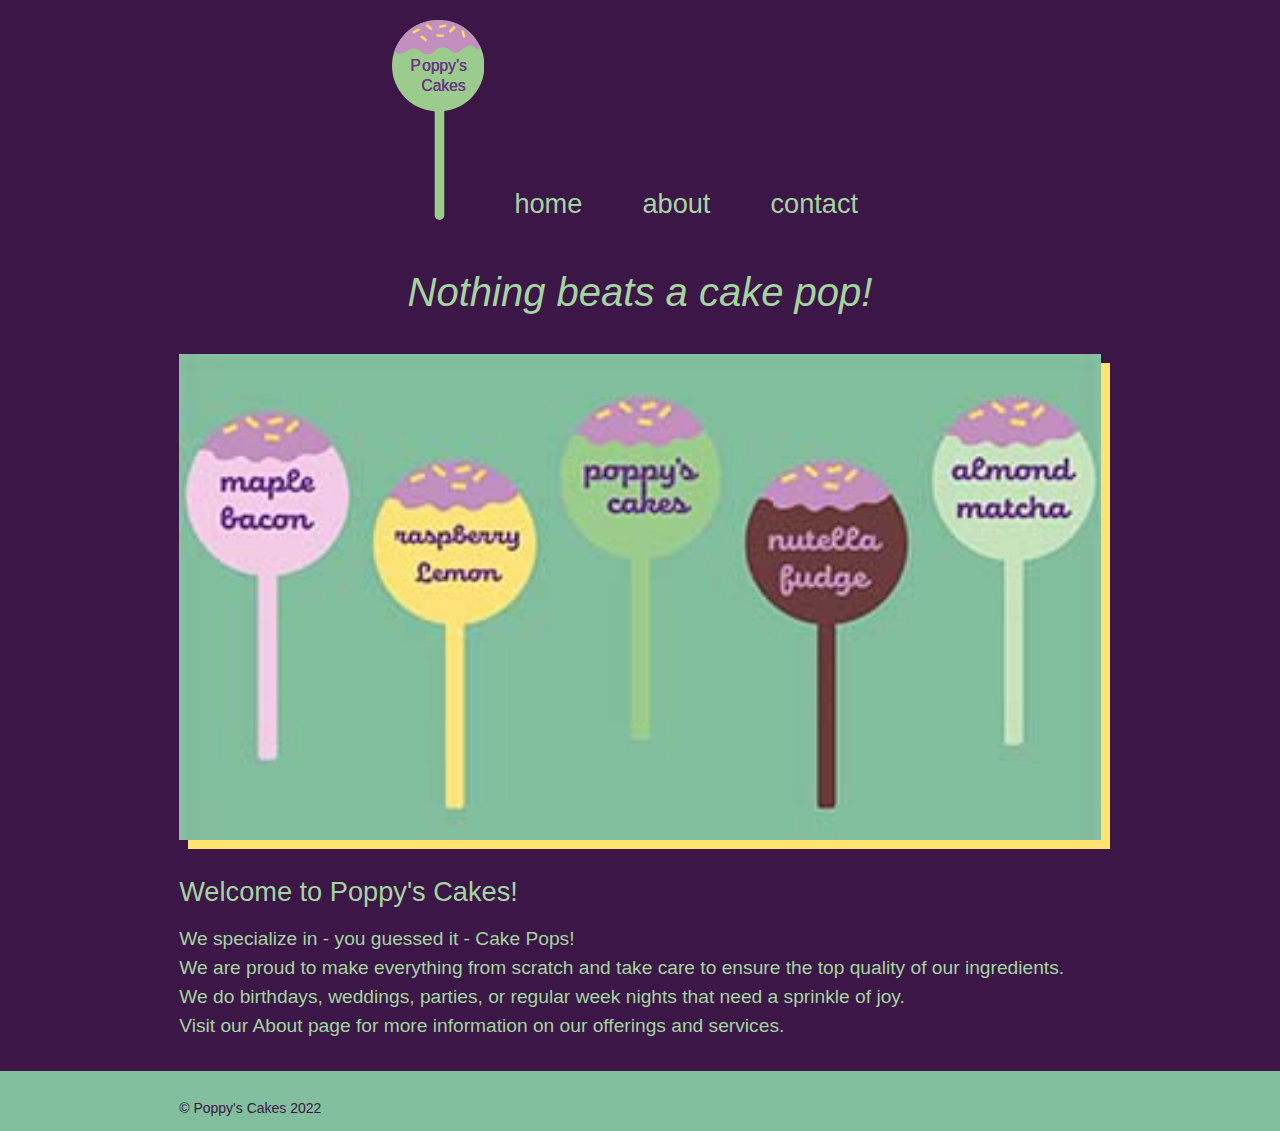
<file: index.html>
<!DOCTYPE html>
<html lang="en">
<head>
    <meta charset="UTF-8">
    <meta http-equiv="X-UA-Compatible" content="IE=edge">
    <meta name="viewport" content="width=device-width, initial-scale=1.0">
    <link rel="stylesheet" href="styles.css/styles.css">
    <title>Poppy's Cakes</title>
</head>
<body>
    <!-- NAVIGATION -->
    <div class="nav-container">
       <header>
           <nav>
               <svg height="200" id="logo" data-name="Layer 1" xmlns="http://www.w3.org/2000/svg" viewBox="0 0 88.82 192.05"><defs><style>.cls-1{fill:none;}.cls-2{fill:#9ccc8d;}.cls-3,.cls-6{font-size:15px;font-family:Pacifico-Regular, Pacifico, Arial, Helvetica, sans-serif;}.cls-3{fill:#56217c;}.cls-4{letter-spacing:-0.05em;}.cls-5{fill:#c28fbf;}.cls-6{fill:#6b368b;}.cls-7{fill:#ffdd60;}</style></defs><line class="cls-1" x1="7.38" y1="27.68" x2="7.38" y2="28.68"/><ellipse class="cls-2" cx="44.41" cy="43.98" rx="44.41" ry="43.98"/><rect class="cls-2" x="41.01" y="81.67" width="9.2" height="110.38" rx="4.6"/><text class="cls-3" transform="translate(17.71 49.03)"><tspan class="cls-4">P</tspan><tspan x="11.32" y="0">oppy’s</tspan></text><text class="cls-3" transform="translate(28.41 68.14)">Cakes</text><path class="cls-5" d="M1000.16,201.35c-1.42,3.73-4.61,2.12-7.46-.93-2.22-2.37-6.91.58-9.6,2.92-3.26,2.84-8.25,5.84-12.36.79-2.79-3.43-9.9-4.2-14.11.73a9.65,9.65,0,0,1-14.38.55c-3.78-3.9-9.43-3.24-13.55.21-5.16,4.32-11.67.79-10.93-.94,4.56-10.74,12.79-25.08,34.46-28.52S989.87,181.54,1000.16,201.35Z" transform="translate(-915.26 -175.32)"/><text class="cls-6" transform="translate(17.49 49.33)"><tspan class="cls-4">P</tspan><tspan x="11.32" y="0">oppy’s</tspan></text><text class="cls-6" transform="translate(28.19 68.44)">Cakes</text><rect class="cls-7" x="934.75" y="184.58" width="7.26" height="2.3" rx="1.15" transform="translate(-897.1 271.65) rotate(-27.04)"/><rect class="cls-7" x="960.21" y="180.1" width="7.26" height="2.3" rx="1.15" transform="translate(-932.06 -7.05) rotate(-9.89)"/><rect class="cls-7" x="947.38" y="180.93" width="7.26" height="2.3" rx="1.15" transform="translate(-606.68 -717.7) rotate(37.6)"/><rect class="cls-7" x="957.81" y="189.17" width="7.26" height="2.3" rx="1.15" transform="translate(-899.63 -241.94) rotate(4)"/><rect class="cls-7" x="969.32" y="182.91" width="7.56" height="2.68" rx="1.15" transform="translate(876.2 -548.87) rotate(135)"/><rect class="cls-7" x="980.18" y="187.55" width="7.26" height="2.3" rx="1.15" transform="translate(-20.36 -984.41) rotate(74.05)"/><rect class="cls-7" x="941.97" y="191.88" width="7.26" height="2.3" rx="1.15" transform="translate(643.92 762.66) rotate(-141.01)"/> </svg>
               <ul>
                   <li><a href="index.html">home</a></li>
                    <li><a href="about.html">about</a></li>
                    <li><a href="contact.html">contact</a></li>
               </ul>
            </nav>
        </header>  
    </div>
     <!-- MAIN CONTENT AREA -->
    <main class="container">
        <div id="tagline">
            <h1>Nothing beats a cake pop!</h1>
        </div>
        <div>
            <img id="illustration" srcset="
            images/illustration-360px.jpg,
            images/illustration-720px.jpg 2x,
            images/illustration-1080px.jpg 3x" src="images/illustration-2160px.jpg" alt="five illustrated cake pops from left to right: maple bacon, 
               raspeberry lemon, Poppy's Cakes, nutella fugde, almond matcha">
        </div>
        <div id="home-info">
            <h2>Welcome to Poppy's Cakes!</h2>
            <h4> We specialize in - you guessed it - Cake Pops! 
            <br>We are proud to make everything from scratch and take care to ensure the top quality of our ingredients. 
            <br> We do birthdays, weddings, parties, or regular week nights that need a sprinkle of joy.
            <br> Visit our About page for more information on our offerings and services.</h4>
        </div>
    </main>
     <!-- FOOTER -->
    <footer class="footer">
        &copy; Poppy's Cakes 2022 
    </footer>
</body>
</html>
</file>
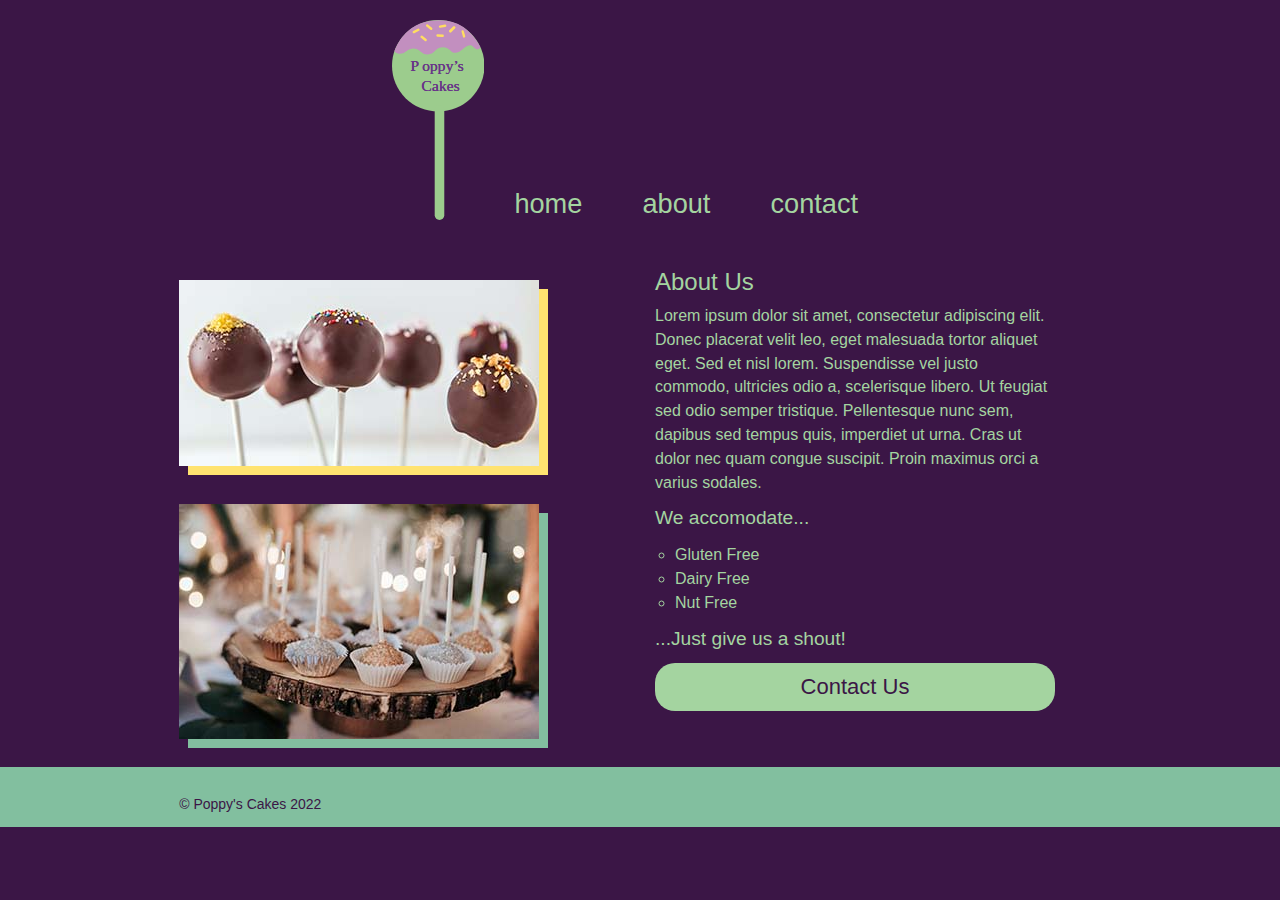
<file: about.html>
<!DOCTYPE html>
<html lang="en">
<head>
    <meta charset="UTF-8">
    <meta http-equiv="X-UA-Compatible" content="IE=edge">
    <meta name="viewport" content="width=device-width, initial-scale=1.0">
    <link rel="stylesheet" href="styles.css/styles.css">
    <title>About</title>
</head>
<body>
     <!-- NAVIGATION -->
    <div class="nav-container"> 
       <header>
           <nav>
               <svg height="200" id="logo" data-name="Layer 1" xmlns="http://www.w3.org/2000/svg" viewBox="0 0 88.82 192.05"><defs><style>.cls-1{fill:none;}.cls-2{fill:#9ccc8d;}.cls-3,.cls-6{font-size:15px;font-family:Pacifico-Regular, Pacifico;}.cls-3{fill:#56217c;}.cls-4{letter-spacing:-0.05em;}.cls-5{fill:#c28fbf;}.cls-6{fill:#6b368b;}.cls-7{fill:#ffdd60;}</style></defs><line class="cls-1" x1="7.38" y1="27.68" x2="7.38" y2="28.68"/><ellipse class="cls-2" cx="44.41" cy="43.98" rx="44.41" ry="43.98"/><rect class="cls-2" x="41.01" y="81.67" width="9.2" height="110.38" rx="4.6"/><text class="cls-3" transform="translate(17.71 49.03)"><tspan class="cls-4">P</tspan><tspan x="11.32" y="0">oppy’s</tspan></text><text class="cls-3" transform="translate(28.41 68.14)">Cakes</text><path class="cls-5" d="M1000.16,201.35c-1.42,3.73-4.61,2.12-7.46-.93-2.22-2.37-6.91.58-9.6,2.92-3.26,2.84-8.25,5.84-12.36.79-2.79-3.43-9.9-4.2-14.11.73a9.65,9.65,0,0,1-14.38.55c-3.78-3.9-9.43-3.24-13.55.21-5.16,4.32-11.67.79-10.93-.94,4.56-10.74,12.79-25.08,34.46-28.52S989.87,181.54,1000.16,201.35Z" transform="translate(-915.26 -175.32)"/><text class="cls-6" transform="translate(17.49 49.33)"><tspan class="cls-4">P</tspan><tspan x="11.32" y="0">oppy’s</tspan></text><text class="cls-6" transform="translate(28.19 68.44)">Cakes</text><rect class="cls-7" x="934.75" y="184.58" width="7.26" height="2.3" rx="1.15" transform="translate(-897.1 271.65) rotate(-27.04)"/><rect class="cls-7" x="960.21" y="180.1" width="7.26" height="2.3" rx="1.15" transform="translate(-932.06 -7.05) rotate(-9.89)"/><rect class="cls-7" x="947.38" y="180.93" width="7.26" height="2.3" rx="1.15" transform="translate(-606.68 -717.7) rotate(37.6)"/><rect class="cls-7" x="957.81" y="189.17" width="7.26" height="2.3" rx="1.15" transform="translate(-899.63 -241.94) rotate(4)"/><rect class="cls-7" x="969.32" y="182.91" width="7.56" height="2.68" rx="1.15" transform="translate(876.2 -548.87) rotate(135)"/><rect class="cls-7" x="980.18" y="187.55" width="7.26" height="2.3" rx="1.15" transform="translate(-20.36 -984.41) rotate(74.05)"/><rect class="cls-7" x="941.97" y="191.88" width="7.26" height="2.3" rx="1.15" transform="translate(643.92 762.66) rotate(-141.01)"/> </svg>
               <ul>
                    <li><a href="index.html">home</a></li>
                    <li><a href="about.html">about</a></li>
                    <li><a href="contact.html">contact</a></li>
               </ul>
            </nav>
        </header> 
    </div>
     <!-- ABOUT CONTENT AREA -->
    <main class="about-container">
     <!-- IMAGES -->
        <div id="about-images">
            <img id="cakepop-photo" srcset="
            images/cakepop-360px.jpg,
            images/cakepop-720px.jpg 2x,
            images/cakepop-1080px.jpg 3x" src="images/cakepop-1920px.jpg" alt="six chocolate cake pops">
            <img id="tray-photo" srcset="
            images/tray-360px.jpg,
            images/tray-720px.jpg 2x,
            images/tray-1080px.jpg 3x" src="images/tray-1080px.jpg" alt="fancy cake pops on a wooden tray">
        </div>
     <!-- TEXT -->
        <section id="about-content">
            <h3>About Us</h3>
                <p> Lorem ipsum dolor sit amet, consectetur adipiscing elit. 
                    Donec placerat velit leo, eget malesuada tortor aliquet eget.
                    Sed et nisl lorem. Suspendisse vel justo commodo, ultricies 
                    odio a, scelerisque libero. Ut feugiat sed odio semper tristique.
                    Pellentesque nunc sem, dapibus sed tempus quis, imperdiet ut urna. 
                    Cras ut dolor nec quam congue suscipit. Proin maximus orci a varius sodales.
                </p>
            <h4>We accomodate...</h4>
                <div>
                    <ul id="acco-list">
                        <li>Gluten Free</li>
                        <li>Dairy Free</li>
                        <li>Nut Free</li>
                    </ul>
                </div>
            <h4>...Just give us a shout!</h4>
    <!-- BUTTON -->
                <div id="about-button">
                    <a href="https://malo0211.github.io/mtm6201-midterm/contact.html" id="button">Contact Us</a>
                </div>
        </section>
    </main>
     <!-- FOOTER -->
    <footer class="footer">
        &copy; Poppy's Cakes 2022 
    </footer>
</body>
</html>
</file>
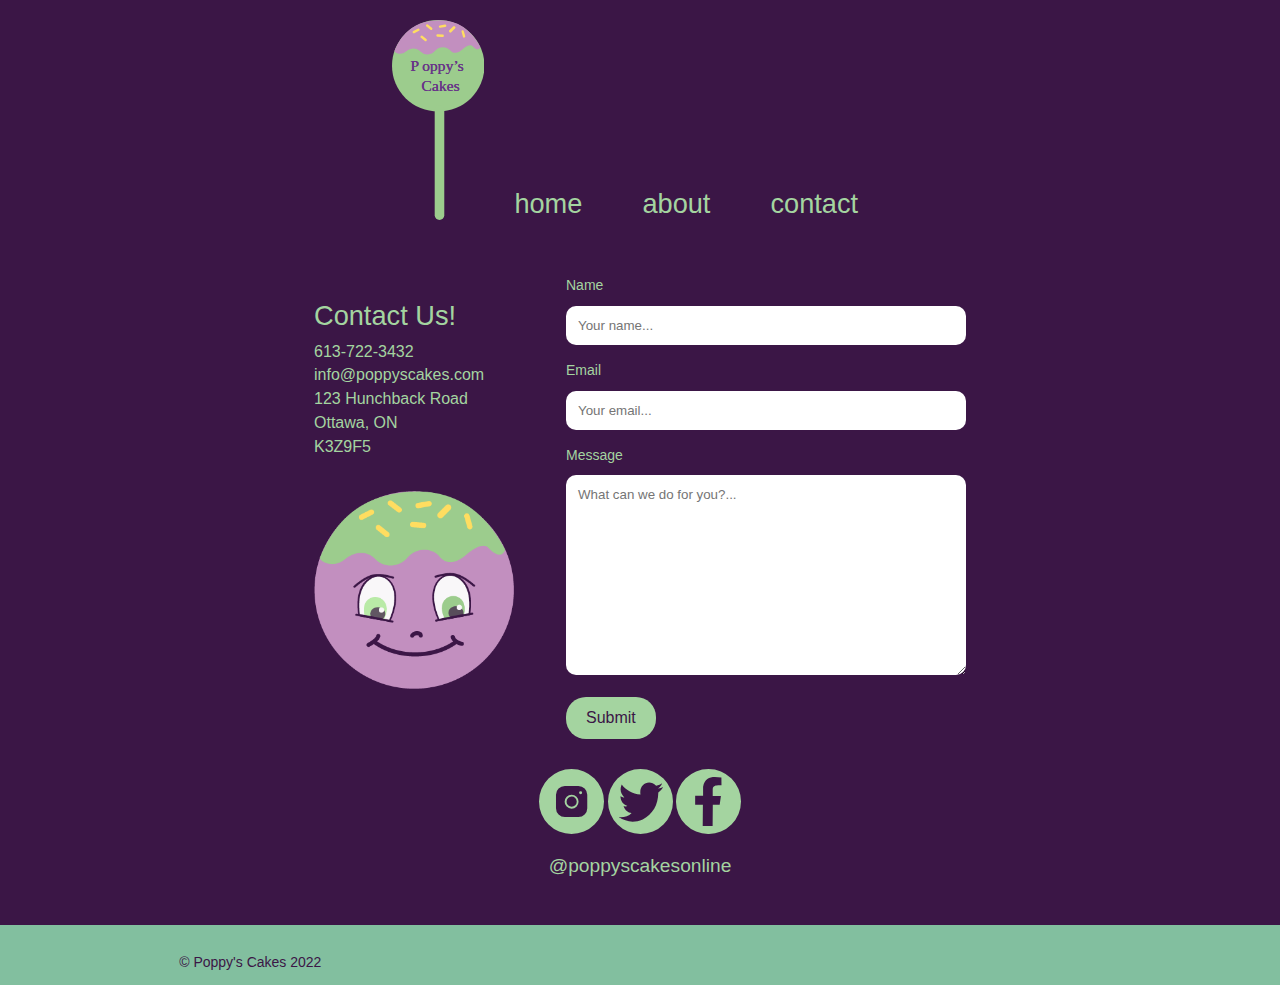
<file: contact.html>
<!DOCTYPE html>
<html lang="en">
<head>
    <meta charset="UTF-8">
    <meta http-equiv="X-UA-Compatible" content="IE=edge">
    <meta name="viewport" content="width=device-width, initial-scale=1.0">
    <link rel="stylesheet" href="styles.css/styles.css">
    <title>Contact</title>
</head>
<body>
     <!-- NAVIGATION -->
    <div class="nav-container">
       <header>
           <nav>
               <svg height="200" id="logo" data-name="Layer 1" xmlns="http://www.w3.org/2000/svg" viewBox="0 0 88.82 192.05"><defs><style>.cls-2{fill:#9ccc8d;}.cls-3,.cls-6{font-size:15px;font-family:Pacifico-Regular, Pacifico;}.cls-3{fill:#56217c;}.cls-4{letter-spacing:-0.05em;}.cls-5{fill:#c28fbf;}.cls-6{fill:#6b368b;}.cls-7{fill:#ffdd60;}</style></defs><line class="cls-1" x1="7.38" y1="27.68" x2="7.38" y2="28.68"/><ellipse class="cls-2" cx="44.41" cy="43.98" rx="44.41" ry="43.98"/><rect class="cls-2" x="41.01" y="81.67" width="9.2" height="110.38" rx="4.6"/><text class="cls-3" transform="translate(17.71 49.03)"><tspan class="cls-4">P</tspan><tspan x="11.32" y="0">oppy’s</tspan></text><text class="cls-3" transform="translate(28.41 68.14)">Cakes</text><path class="cls-5" d="M1000.16,201.35c-1.42,3.73-4.61,2.12-7.46-.93-2.22-2.37-6.91.58-9.6,2.92-3.26,2.84-8.25,5.84-12.36.79-2.79-3.43-9.9-4.2-14.11.73a9.65,9.65,0,0,1-14.38.55c-3.78-3.9-9.43-3.24-13.55.21-5.16,4.32-11.67.79-10.93-.94,4.56-10.74,12.79-25.08,34.46-28.52S989.87,181.54,1000.16,201.35Z" transform="translate(-915.26 -175.32)"/><text class="cls-6" transform="translate(17.49 49.33)"><tspan class="cls-4">P</tspan><tspan x="11.32" y="0">oppy’s</tspan></text><text class="cls-6" transform="translate(28.19 68.44)">Cakes</text><rect class="cls-7" x="934.75" y="184.58" width="7.26" height="2.3" rx="1.15" transform="translate(-897.1 271.65) rotate(-27.04)"/><rect class="cls-7" x="960.21" y="180.1" width="7.26" height="2.3" rx="1.15" transform="translate(-932.06 -7.05) rotate(-9.89)"/><rect class="cls-7" x="947.38" y="180.93" width="7.26" height="2.3" rx="1.15" transform="translate(-606.68 -717.7) rotate(37.6)"/><rect class="cls-7" x="957.81" y="189.17" width="7.26" height="2.3" rx="1.15" transform="translate(-899.63 -241.94) rotate(4)"/><rect class="cls-7" x="969.32" y="182.91" width="7.56" height="2.68" rx="1.15" transform="translate(876.2 -548.87) rotate(135)"/><rect class="cls-7" x="980.18" y="187.55" width="7.26" height="2.3" rx="1.15" transform="translate(-20.36 -984.41) rotate(74.05)"/><rect class="cls-7" x="941.97" y="191.88" width="7.26" height="2.3" rx="1.15" transform="translate(643.92 762.66) rotate(-141.01)"/> </svg>
                <ul>
                    <li><a href="index.html">home</a></li>
                    <li><a href="about.html">about</a></li>
                    <li><a href="contact.html">contact</a></li>
                </ul>
            </nav>
        </header> 
 </div>
  <!-- CONTACT CONTENT AREA  -->
 <main class="contact-container">
    <section id="contact-info">
    <!-- CONTACT INFO -->
         <svg id="poppyboy" data-name="poppyboy" xmlns="http://www.w3.org/2000/svg" xmlns:xlink="http://www.w3.org/1999/xlink" viewBox="0 0 77.04 76.32"><image width="321" height="318" transform="scale(0.24)" xlink:href="[data-uri]
            fvJkzydoQC7KzCBoAIrL/1VdjZntll3Tvyy9HuKKw+h78XpUlloNM9KCBG/XlO+/kmJFBIID/+cQTE+cZMdtHnvyWpecwGtzg/uVvqyNCH7LQoergwKFDU0IesBpx3tkqTEh9RVVledqOHTuo+XAjlti8xeUb7DgYFC/V1NDel14ScTclSxYtEpZXTlYW/frFFyf+D8vhH3/4IN1d9UXKzLJ2aUu42bf86WY623COmhvOiW1AHGvl0qWUn5fn9sPrOn78q19NxOGcEECAa+aG2z9JlJJC9YfH3XGI8qnTp+lPbriBrr36ahoNhSLihfgdrjs8lEXz5ol4IhOTuaXXLv6mLIK3cDPV+MCNRBlFdA0Z7rpbbrmFbr/xRuFiPv388+IipImB821affVK27ZTHjSIF3504ozYlvoTJ1gIdYIY4PvSuXZKAJWUX7uW5i6cIxJiADc4COGGq64S7jGSOc0ffxxxc4Yw4jWL5s/nc6+CUgQrWQTVQfzll/v2TbH+EJ/5861bxUUGiwsCKAP3958f/180feZ0R7Z5003XRgghBgjilGwVJAbn8rVDh8Tr3CCAMuO1h5FCePHSJXFeIXLXrF8vrD+lVYjX4CaYP22amE3ERNJ8uHGfLII7eNrcVOD+wiWKzvwiE4eYyzVXXy1EJVoAb/n8p+kbP/i65e5vIpRCiMHQfP68sBwYdWDx/2LfPnHjEEmQx7+hqfbPLqKF8GJHhxC+FUuXit/xEzWNymmZ2Bd4MKgUKFu0iG+EkfxKFsFtLIKR4CJ6dPduau/oiPg7gtKw/mYVF4vfYwng179b5dyGRwEhRMIEyRI5gI5BwsQGAiif8we+dR9t/NR61x0pUVRfmEdHDr4tfoflh+SXbOnh+R+tXSusxIuK61eOJa4oK6Mczh7L7FZbfD3QoOwFxbPK0heRcdu6NaLsBFYDimdlELdxkwDKwC2HVQPg5p22uSGAV8B5l8tOEM4wqwjaClBmhRuuDK7DTkWWGNcovJXbNm+O+HYI4b/u3MnXwCTlsghyM1XJ/d3z9NMRwkZSqcnfbN8eMbNCrh+ThRJ3Z4iNG0E8C7VtMgj6M1PPPWK/JGX073voL11/hLCNuO4ArsNY5xVx67+55x5xE5fBa3GThxfDUJEsgoEvJMNdFDVh0dlfcRFt3z6l1g5T5GT3EoPmwYetrQFMFhT3ypZDlzTLhZnkkKLoHfOA3RQHVAPXG647GVixsGajQVH8g/feK27mShDG4Rti7HWHAwdcA7gIyuJn3DnvvPXWKe4ESV1HlMmSB7/3QMxuIW4DloPsFouZLoODQT/1AhwHWTxwfDAdzivgusMsJBnc3GKdV7jHuJkjpq0E1zFu/kG+FgIvgnAJouN/yP5+9a67YmZScbE8p3CXxxsgXGPb9iYDLAdYOSS5RIdiWA1B5KhUWEySFehmiz4WKMRHoTxJ5/W5qHCOEsS0cXNXAgvygFQSFEAWB1oEcfdXZnZJiv/df889qm3NIRwRbvD33JcIiQesHLYGI1HeDJTJBi9x30NfndhaWHedcboH4eaOxhnKOGGAp1YuTvt0USWSIn/lgo2xHUyBU867hKtwz5/9mWodFS6sp/fvn5gR8pf/sI3WXbvWkW03CmoXh4dHxBQs7AeKbFHsHVQQCvm9JIKw6m+/[base64]/49yRoKGuj6I+O12K4auDnLiS8IPAthYlgENYALSbYYcIF53QokqVymXBr4cIkTxY/8iHLqWPl1/hBBcPPnJ13gEwG9wemBRVADygtJeYF5HeWqdkEcLMqW+V6YIaIVZeILM6C4DCo+LIIJwAWknErn1TqyWJQrXMB4y076kQuK/ZXn3/oFzCKRi6cpwOEOrbAIJkB5AWGweGF6nFaUiwUFrauI0v2PXufZD2y6+bqJveCOMfFhEUxApCvsHytQRraCEq1P7DeUlq/SavIL1yuy/xwXjA+LYAL8GjyXmbtwUgCCZDEoLcG5C/xXIwkrX5klvhCwcIceIIKN5n2cv1DWkcFa8JMrLFOmiIcFKYAeIYIL/WcJUtRNO2gxXz2kVlRVsgiqoKwj86MVSFGuYFAHip8yw0qUNziOC6rD7nAclBeOX4ppo/GjK6iFMwEQBWX2n91hVepYBOMQUUZxhb/KKGLB1oK/UGb/lQ2DmQi6eO09FRAzUs4S8WM8EOQVequBqNmU22zht/Z9TL0jl6l3uGfib3mZ+ZSXUUDTs2dSZlpW3PfrBeEOub1WkBtlxEMWQQS/eB1GBcrAud+KaZX4VdzdwnBoiBq6TtLZntNCABMBISwrWk1lRatMEUSEOyZ6DCq6pzOTyCLYyCIYiTIpUmayK9w+ep66Qu3UG+qi0fAI9Y6NC256SgblpRZSduo08XNm+jzKTs019bsZe4C1d6ztLSGAeugcbKc/tNRS/cU3afWMclpdvC4pMUQheN3h8S5BuKaXLlrEV0AkjewOq6Bcc8SMYtrBsX46N/IRtYw0CeGLBf4OcSQ8iOijoWNCDBdkLhOCCJFk3E9921v0fkcdjYSGDW8r3nvs4vjnrJt1jRBDI8i1gowqEyLYxccokvMmzS2FsDUOv0/nhj8y9H5YiScHj1J6yjFanLlaCCJjHnIDUjOA61tz9gVNbq9WIIawDFv7ztEfz9+s2ypcxmUyCZGzw3Uu3kZHUBYOGy2mhdt7uO8lwwKoBGIKy7Cu/3fCqmTMofdynymf0zHYTq80PmuqACo523NGfD6EljGVRi6RUUFZUmCkmLZx6H16d+CwqutrFLjLf+h/bSKOmCx9PeaIgNdQrrSWLBCmVxp/LeJ5VtIpCa0eIVSWyXBLralgsghbghYA9xUusFVAWP/Q95qwNJPlo/fO+OjIa8esUpFxAXw2qfifHiCEcLmNwLWCsZFFkGOCCpR3TL11ZLAAkfywA4itWRYhyDHROvISDe8bvxHUX3zLcgswGrjc71+qt/U7fcpBUoggzx9WcN7gHbMrdNFSCzAaWISIEZrlcgepkFa5uFZvt7GQAMTopENihBIalOFowc91rmYgRJCbKCQPhAiWmTPf+wfD75dryIKGUgRbzhmbVwsr0ClECU2btu/[base64]/ofXjSQtoSQAn1iMuKC8whTIZrR11WmyIBW6cW0GrouYLqxVL4+9zps23fJt8xoTFoLQEuVbQAGYkJMwCgqwnOaN0A4OUFJFRdlT56D3t1mCfxtIUo8DyixZAktps3bT4c1P+boco+5AJz3fCEqyoqqyrra4J+oHRjVusQJnesS7N7beUrrAyWxoUlMJff/g43XyntiVVe0d6NLwqPqODIbp4sovaTnZTb+sADXRNWnd37tqu+l4IIVzjs4qYpNWi7FMmxC66lRYqP4317Ako6AloFp3neqjv0iB1fTw5yIrm59P0hflUWJxPeanjGc3BcJ+qxdcb6hZtt7SgzIoGsc9cpCVoz/RBiF/z4TbxGB0KxXxNTm5O3M+YkTMzQgTNEOUAMtUSlKhjEYwkUZeRwXBytYF9HYP07vMNdK7+Io0MjsZ8zXUV19Kn//uNEYkLJEHQVSY6Kz1K2rPUdW9MWoJBbLuO41kye7aYU4vkCJpJTMtPXBdqtD6ws7GH6n95WlX8tKI3ESJb/CUByv5rYEIEo7vIcCOFqPKJhgSxIqMF0iMDo/Tmnvfouf99iM68eUFVAMs3rKO7v/LnUzK3czNKaVX2H015vVbLFIkAWeCDmBSRWVo62VC97o13LfueC3WX6OjuDzUJYPvFS3H/f+aisZrUIGX/EyFnholFMDZWXyxwe1/69ptC/BLxp1/6vOorZqaXiM7TRlAmAoLccl2571qnEOrNxPa0DNB7+7SXLz326E7V/73ywqt09DcndH0/M4WICd8RIqhUR8YaIID/VX2U+joGNH3+jJkz4v+f5hraznrFgFdaQ0FDKYKvv/yGJXt/7Ff66hBPvneSvv3N/xthEQ70D9Dep/bRE7t+QRfqLwnLUgvKMqggVgCoEGHsxVpjhJMjSEhINWRmdR6mCRf4hKrra4Rzxy4STfbNpLy0Ik2fcujlwxPPg2wJKuOCmEMM0UjURDczNVPz50OslJlfrUAI//a+v1d99emDLVRSXpzw05RlUGY2kvU4ESIYq7M0u8SKkhEz16D44LfNEZlfLXS0d8R9Ve0Lv6e2Dzsnfk+nxIsxKeOBa5YvN7o7vmHDVZMF5sqbgxrTs2dp3vXmN62pI4WwosRGD0Esg1IhwuNlEVTB7AajsAI/+C/9C908+fOnVP9X//YxOtt8jt59YVKotaxIF2EFBtgVlol0iROLIEpUtIBymJ4W6zoLdTb2ip95Gfmqr4moBS3S5iX4HdREK3cxlghyXDCqZCRe52Gty2C2nuo05AbXHa2n3Y//lAYGImOIbxw6TLsf2y2ewxKEyJJwhxPf7ZUDfc2KFbq3yW/gXMvziCEaidZdQcGyFqwUQJISLmBaRoGm17MlKDgY/YcpMUFp5gimQQT6iOUoMsTxOg8jO9sVStxeXa8brOSN2sPisWLVuGBdar8kHkqQcJm9fDoVpcV31RDzkl18xMJ4YIxzxYoV9PqRI+I5LOV4s0fQ2GBaRj71uaRIOZ5lWq+oBT1x6hR1dneL5WRx3m/fvDmIZTNTjDy1xdfxwjus3x53gQsE64vAMlBaghAN5apdSrRagsq4nVFOnTyl+s7h/[base64]/zO/EAaLeExdghiOg6nV2SQqShAxPmAJthDaqRmZtORWnxY1XsCsfn+o0bJ6wlWMxb7/ms6uvRxCAjLTNhX8H8ublJxQYxw2Skf5SG+0ZppH/8uTzrpO19/fPWIfQ470gGXR88K3BKPJDURDCIcUG4BmeaE2dvkSTB4/VX3oz4+5yVM2juqhlUND+PSjeWiOfZ+ZP1ZNMXWGcVgJkLZyRsnMCucHxgGcsi+MzOfXFFECzKT2wNLrpmlubZIrDuJkSvf1T8ngwZGRlUlJ8vrNzrNmygxQsXJn2MPE5M407NEqSgucS3bd4s4iOIC55uaqLBoSF69+RJ6u7RFvxu/aBDPMYZz8Bn5WUKMVz8ibmUNyuXhnpHKCtPWwxRD/OvmkXz8hMXPGNgy7ArPBVYSKibPPHhhyKmlqjR6qri8oQiiIJm1AoqrcGxUJhG+saFbuJnv7EC+sysDBoeGqFpOTlUWFBAc2fPFjc4zH/nucJT0C2Ce4MWF5yucBVIEkYkShrPnaPjJ0/S+ZYW6rx8mYaGtM0AGOodpqY/tIiHEgghBFL+mVuUXE3iyhsW0YLMZXFfgwEtr6qGgc6ucGwgIBBBkm4aX/9uleprZ2TPFPOI43WVgRs7a2Uhna+7JCw7pTurl4zMdBoZHqW0tDQqyM+nhSUldM369YGe8aODbrVpwYkswcCDu+mqZcvEQ8np5mb6oKFBWI0tFy/S6OgoZWVn0tBg4rUnYBHioSQjO10SxQzKKcqm7LwMSk2PVcYZyZJrSmjpysUJM8NsBWoDx0ZOkCB8cN9D8dtrlRWtmhBBCF5Hw2W6cLyDOhp6qON0j0he6CU9I53C4TCFRkPCpS2ePp1WL1smQjYrysooM8N8byIAqOqZqghiQfba6hqeR6wC7r7KO/DwyAidamigkw0N1Hj2LF3u6aGR0VHhroRGxygUin/3RyE1Hr3tGDTjnYITCSOSLevvXJnQCkTWUI4HYv4oxwPjg3KZ1w4dEiUnLz31mmpsEFlklKO8cfgktX3UIURPL5mZGTQ8PEKpqamUm5MjBO+KlStpWWlpIHs8WshetY+OZwmS9EYWQQ3g7nzlqlXioeTU6dNCFGE5IuOMWCPu8jm52TTQH79EIZ4wzlhUQMv/bAHlTysQvQXjAQGU5woHsC5MN7hJQARJkSBBKAFNaNGNGxn2+sP6ew+mpqXSWGiM0tPTKT8vT9xEkayAl5GXq21JBMYwqiKYggGpRm11TTkRvcPH3Vx6+/tF0uWjM2fo45YW6unrE5Yi3KDREf0BcgTvl12xlJatWULrrls7pZ7xS5u2T8QDv37vvRwPTADiwD/ft48+PD1eTpSdm02DCW5YsYDYQdzmzplDFZ/4xETMmbGd+oqqynK1L40rgjQuhGhDzbPsLQbuNCxGPBBr7O3ro76BgYRutBqY4QIxLJxRSD/+7h7xqvVr19Lnb7vNy4fJMiB8zx04QBdaW0VbLb1kZWbSrOJiKp0/X1iS7Mq6igcqqiqr1TZIiwjizff7+Qi5HbjSf6ivp5a2NrrU1UXDw8YW/i5dsIDWrlolBihnFCPZ8/TTE1nheCB2B1d2zsyZtGLpUjHnuIitO7ezBDkOtW1MFBMEu1gEnSU6CUPSPOe6d98V5TuwXvoHBxNajU3nzokHSQmSL995J4uhhFpNHWbWFM+YQSWzZtHVa9eyO+s96uMJIGkRQWn2SBO7xO4Cg/[base64]/cgR+ukzz/DBZqJJSoOSEkGJap5Kx2gFAvj28eOGj9eZ5mY6UFvLx5uR2a23ODqapEWQrUHzwSJKGOh4HD12zDf7tf/AgaQEUAYWobweCBN4kq5SSTYxIgMRrOLYYPIgSbAnyuVD/Mzr6wVjHyBeZoDkyXunTon1fZlAk7QVSGaJIKxBaX1izhQnCRYAjwbW0/UbN3p6Qe/X33or7v+xBCja/[base64]/FD1vWoi4hXg9i2JWswcv8MCjAcsJLxXBi7knbfe6quF0WHpwr1nNFOtdf0QLZjpDsvAGvwJn0/tyHEiNWAt+aFA+Kt33SX2FQMerr1WIbtt82YhhHAn50mzSLxIPGseXgCOD5MQdIox1eM01RKkyTnFB83+XL8CUVDGiWLhp3gRxA+CpteSg4DgPV6+GcSz5rn+UTOmh9xMF0EJjg1qABZRIgGEYPCcWX8AAV+vEuMESJKYVUbkUw4a7RQTD0tEUOo3uNuKz/YLCJI/lkAAiwoLxVxZxj8ksupRUI7QCBeDx8Tw/OB4WGUJkrTBPJ0uClzce55+mp5+/vm4r0MC4M+3buVmAT4DVv2nE9zYUBeK0iAky5gJ0CShzorDkVQXmUTUVtdACB+x7As8Bi5qcZePY/2RJIAIknu5LpCJD8IgZzRkhJFBR6G8F0uCTATG1GIzM8JKLBVBGhdCqPc6S7/E5cD6g/jFK4FRUn7FFXTHTTexFehjGs+epR//8pc0MjqqaScRGkFiBckhryeIDPAXVsQCZewQwXIiesfSL3ExCHQj65fI+osGFz2KiP1UD8eMg+tBniliFFwfqLEMgIWIZEillV9guQjSuBCiiPp+y7/IRSDzu//VV1XnvmplzfLlcWdUMMG7JpR8/d57/V49sMSs6XFq2CWC6EANt7jU8i9zAcn2zIsGMcLomROMd0A45DmT2ohFgySLj+cdf9PswuhY2CKCNC6EMGl/a8uXOQhKXxJlfmUKCwooFApRb1+fptezi+w94PqK/[base64]/FpHaltbrCM7SJI40K4w89dqKNLINSahqphZDlKksQQ/[base64]/GJrB4um1F0Wq4QgRpXAgRFH3WBZviSeDGoVQDWUszBrUMRBEu87w5c3QtjuQW5Cw9RE/U2bW1mXp8uN+fYeqJqNKpOKAS14ggBaB+0C7McpXVgDCi7EcWR1g+ToujLHadXV3jll5zs/hppuDJyDFVXv/FMI7UA6rhKhGkcSHcS0R3uGBTPI9c1gELMZlEih7ktYWFOGZliedwr5VoXTYTItapEDFZ4JT/[base64]/EFZGkgWXn1fIen2Dpcplm4HoRpIAu1OQFZHGEMA4gS4ufQ0OWlaZEUyJlmeVOPeJRVKQ5+8xYTrdkATo2JU4LnhBB4jnGnkUWRhlZMLUi1yHKJNOajLEVTwggeUkEiYWQYbzE5yqqKvd6YXs9JYI0LoTIGH/[base64]/4XQApCJagEs4cM4wmEELa4qZlMa3E95agEumu9hfu2SKGcR310sLogRBACpoI0mTC5GoianLB5jCMm9gtJUAag3RWAuUOK5EWed/LDVoZRri/VX6YAmeEwIqgTG11zQ4iesgdW8MwtlMvTYHzVQG0HgIvgjQuhGjAsIvLaJiAAfe3yq/1f1phEZSQ3GMI4R2u2CCGsY5Au7/RsAhGIU23wzrHvK4j40cOSu5voJIf8WARjEFtdc1iySrkpAnjJx6oqKqs5jMaCYtgHGqra6qIaAdbhYzHCXzyIx4sgglgq5DxMIj97WDrLz4sghrhWCHjMTj2pxEWQR1IGeRqnn/MuBhftb63AxZBA0h1hRDDdZ7beMbPfF9yfwNd96cXFsEk4MQJ4xIOSnV/nPgwAItgkkguMoTwfk/vCONFmiTxY9c3CVgETULKIlfzjBPGBhD3q66oqtzBBzt5WARNRooX7uCSGsYCuqUbbTXH/cyDRdAiWAwZk+FmBxbBImgxLIZMkuyWMr5c72cRLII2wWLI6KBbmqVUzeJnPSyCNsNiyMSBY34OwCLoEFI2eQfPPmGkUhdcC3tZ/OyHRdBhpDpDFF1v487WgWMf3F6u83MWFkEXUVtds0USQ6419C8c73MZLIIuRHKVt7F16Cv2Se4ut7R3GSyCLkeyDuUHz1H2Fk1SomMvW33uhUXQI0ixQ1kM2V12L03Seta7uKGBN2AR9CAsiK6Dhc/[base64]"/></svg>
            <div id="contact-info2">
            <h2>Contact Us!</h2>
                <ul>
                    <li>613-722-3432</li>
                    <li>info@poppyscakes.com</li>
                    <li>123 Hunchback Road
                        <br>Ottawa, ON
                        <br>K3Z9F5
                    </li>
                </ul>
            </div>
    </section>
    <hr>
    <section class="form">
     <!-- CONTACT FORM -->
        <div>
            <form action="/form-submit.txt">
                <label for="name">Name</label>
                <input type="text" id="name" name="name" placeholder="Your name...">
                
                <label for="email">Email</label>
                <input type="text" id="email" name="email" placeholder="Your email...">
                
                <label for="message">Message</label>
                <textarea id="message" name="message" placeholder="What can we do for you?..." style="height:200px"></textarea>
                
                <input type="submit" value="Submit">
            </form>
          </div>
    </section>
     <!-- SOCIAL MEDIA ICONS -->
    <section id="socials">
        <svg width="65px" id="Layer_1" xmlns="http://www.w3.org/2000/svg" viewBox="0 0 159.38 159.38"><g id="insta" data-name="insta"><path d="M80,63.11A17.08,17.08,0,1,0,97,80.27v-.08A17.05,17.05,0,0,0,80,63.11Zm.09,29.3a12.44,12.44,0,1,1,12.4-12.48V80A12.45,12.45,0,0,1,80.06,92.41Z" transform="translate(0)"/><path class="cls-1" d="M101.93,56.66A1.29,1.29,0,1,0,103.22,58a1.29,1.29,0,0,0-1.29-1.34Z" transform="translate(0)"/><path class="cls-1" d="M79.69,0a79.69,79.69,0,1,0,79.69,79.69h0A79.69,79.69,0,0,0,79.69,0Zm38.63,96a21.76,21.76,0,0,1-21.71,21.71H63.36A21.76,21.76,0,0,1,41.65,96V63.42A21.76,21.76,0,0,1,63.36,41.71H96.61a21.76,21.76,0,0,1,21.71,21.71Z" transform="translate(0)"/><circle class="cls-1" cx="102.02" cy="57.95" r="3.66"/></g></svg>
        <svg width="65px" xmlns="http://www.w3.org/2000/svg" viewBox="0 0 160.3 160.3"><g id="twitter" data-name="twitter"><path d="M306.45,42.36A80.15,80.15,0,1,0,386.6,122.5,80.15,80.15,0,0,0,306.45,42.36Zm43.9,58.08c-.49,31.15-13.43,53.17-38.48,66.3-22.41,9.83-41.69,5.8-59.25-5.78,13.53.89,24.46-2.13,32-10.3-9.25-.06-15.77-5.82-20-16.25,3.79.37,7.5.65,9.57-.73-10.46-4-16.89-11.35-17.16-23.84,3.48,2.25,6.67,3.13,9.58,2.53-8.88-9-12-19.43-6.51-32,9.55,12.84,26.21,23.42,46.43,25.11-4.88-24.2,20.23-39.92,38.48-22,6.19-1.63,11.59-3.49,14.27-6.14.18,4.05-4,8.55-9.58,13.19,4.81-.85,9.22-2,12.65-3.8C359.73,92.1,355.32,96.43,350.35,100.44Z" transform="translate(-226.3 -42.36)"/></g></svg>
        <svg width="65px" xmlns="http://www.w3.org/2000/svg" viewBox="0 0 156.51 156.51"><g id="facebook" data-name="facebook"><path d="M507.3,45.06a78.26,78.26,0,1,0,78.26,78.26A78.26,78.26,0,0,0,507.3,45.06Zm29.9,65.23-3,20.67H517.66l-.45,51.56-23.85-.23.45-50.88H475.19v-21.8h19.08v-22C499,62.4,518,62.63,538.37,65.77l.19,18.62c-10.86-.51-20.65-.06-21.12,8.86v17Z" transform="translate(-429.05 -45.06)"/></g></svg>
        <h4>@poppyscakesonline</h4>
    </section>
 </main>
 <!-- FOOTER -->
    <footer class="footer">
        &copy; Poppy's Cakes 2022 
    </footer>
</body>
</html>
</file>
<file: styles.css/styles.css>
/* http://meyerweb.com/eric/tools/css/reset/ 
   v2.0 | 20110126
   License: none (public domain)
*/

html, body, div, span, applet, object, iframe,
h1, h2, h3, h4, h5, h6, p, blockquote, pre,
a, abbr, acronym, address, big, cite, code,
del, dfn, em, img, ins, kbd, q, s, samp,
small, strike, strong, sub, sup, tt, var,
b, u, i, center,
dl, dt, dd, ol, ul, li,
fieldset, form, label, legend,
table, caption, tbody, tfoot, thead, tr, th, td,
article, aside, canvas, details, embed, 
figure, figcaption, footer, header, hgroup, 
menu, nav, output, ruby, section, summary,
time, mark, audio, video {
	margin: 0;
	padding: 0;
	border: 0;
	font-size: 100%;
	font: inherit;
	vertical-align: baseline;
}
/* HTML5 display-role reset for older browsers */
article, aside, details, figcaption, figure, 
footer, header, hgroup, menu, nav, section {
	display: block;
}
body {
	line-height: 1.7em;
}
ol, ul {
	list-style: none;
}
blockquote, q {
	quotes: none;
}
blockquote:before, blockquote:after,
q:before, q:after {
	content: '';
	content: none;
}
table {
	border-collapse: collapse;
	border-spacing: 0;
}

/***********************
    BASICS/DEFAULTS
***********************/
.nav-container {
    background-color: #3B1646;
    padding: 0 10px;
}
body{
    font-family: 'Gill Sans', 'Gill Sans MT', Calibri, 'Trebuchet MS', sans-serif;
    font-size: 14px;
    background-color:#3B1646;
}
h1{
    font-size:2.5rem;
    color:#A4D4A0;
    line-height: 1.2em;
}
h2{
    font-size:1.7rem;
    color:#A4D4A0;
    line-height: 1em;
    padding:10px 0 10px 0;
}
h3{
    font-size:1.5rem;
    line-height: 1em;
    padding:10px 0;
    color:#A4D4A0;
}
h4{
    font-size: 1.2rem;
    padding:10px 0;
    line-height: 1.5em;
    color:#A4D4A0;
}
p, li{
    color:#A4D4A0;
    font-size: 16px;
}
footer{
    color:#3B1646;
    bottom:0;
    height:50px;
    padding: 0 14% 10px;
    background-color: #82bf9f;
    display:flex;
    align-items: flex-end;
}
.container{
    max-width: 72%;
    margin: 0 auto 10px;
    padding: 10px;
}
.about-container{
    max-width: 72%;
    margin: 0 auto 10px;
    padding: 10px;
}
.contact-container{
    max-width: 72%;
    padding: 10px;
    margin-top: 20px;
}
/** LOGO ANIMATION **/
#logo:hover{
    animation: rotation .5s infinite linear;
    }
    @keyframes rotation {
        25% {
            transform: rotate(-10deg);
            }
        50% {
        transform: rotate(0deg);
            }
        75% {
        transform: rotate(10deg);
            }
        100% {
        transform: rotate(0deg);
            }
    }
/** HOMEPAGE **/
#illustration{
    width:100%;
    border:0;
    box-shadow: 9px 9px #FFE370;
    margin: 20px 0;
}
#home-info{
    line-height: 1.7em;
}
#tagline{
    padding:18px 0;
    text-align:center;
    font-style: italic;
}
/** ABOUT PAGE **/
#cakepop-photo{
    max-width:1080px;
    box-shadow: 9px 9px #FFE370;
}
#tray-photo{
    max-width:1080px;
    box-shadow: 9px 9px #82BF9F;
}
#button{
    display:flex;
    justify-content: center;
    background: #A4D4A0;
    color:#3B1646;
    border: 0;
    border-radius: 20px;
    font-size: 22px;
    padding:12px;
    text-decoration: none;
    transition-property: all;
    transition-duration: 1s;
    transition-timing-function: ease-out;
    transition-delay: 0.1s;
    transform:skew(0,0);
}
#button:hover{
    background: #A4D4A0;
    transform: skew(-50deg,0);
}
#acco-list{
    list-style-type: circle;
    display:flex;
    flex-direction: column;
    margin-left:20px;
}
/** CONTACT PAGE **/ 
#contact-info{
    line-height: 1.7em;
    display: flex;
}
input[type=text], select, textarea{
    width: 100%;
    padding: 12px;
    border: 0;
    border-radius: 10px;
    box-sizing: border-box;
    margin: 8px 0 14px 0;
    font-family:'Gill Sans', 'Gill Sans MT', Calibri, 'Trebuchet MS', sans-serif;
}
input[type=submit]{
    background:#A4D4A0;
    color:#3B1646;
    font-size:16px;
    padding: 12px 20px;
    border: none;
    border-radius: 20px;
    transition-property: all;
    transition-duration: 1s;
    transition-timing-function: ease-in-out;
    transform:skew(0,0);
    font-family:'Gill Sans', 'Gill Sans MT', Calibri, 'Trebuchet MS', sans-serif;
} 
input[type=submit]:hover {
    background: #A4D4A0;
    transform: skew(-40deg,0);
}
.form {
    border-radius: 5px;
    max-width: 400px;
    min-width: 200px;
}
.form label{
    color:#A4D4A0
}
svg{
    fill:#A4D4A0;
}

/***********************
        MOBILE
***********************/
@media screen and (max-width: 480px){

    /** MOBILE NAVIGATION **/ 
    nav{
        display:flex;
        justify-content:space-evenly;
        padding:20px;
    }
    nav ul{
        text-align: center;
        padding-top: 20px;
    }
    nav li{    
        padding:20px;
    }
    nav li a{
        font-size: 1.3em;
        text-decoration: none;
        color: #A4D4A0;
    }
    nav li a:hover{
        text-decoration:1px underline;
        color:#D2A1CA;
    }
    #logo{
        display:flex;
    }
    /** MOBILE ABOUT PAGE **/ 
    .about-container{
        display:flex;
        flex-direction: column;
        align-items: center;
        justify-content: center;
    }
    #tray-photo{
        display: none;
    }
    #button{
        margin:10px auto;
        width: 100%;
    }
    /** MOBILE CONTACT PAGE **/ 
    .contact-container{
        margin:0 auto;
    }
    #contact-info{
        display:flex;
        flex-direction: column;
    }
    #socials{
        padding:30px 0 0 0;
        text-align: center;
    }
    #socials svg{
        width: 50px;
    }
    #poppyboy{
        display: none;
    }
    hr{
        border: 2px solid #A4D4A0;
        border-radius: 5px;
        margin:30px 0;
    }
}
/***********************
        TABLET
***********************/
@media screen and (min-width: 480px) and (max-width: 767px){
    
    /** TABLET NAV **/ 
    nav{
        padding:20px 30px 0 20px;
        width: 100%;
        display: flex;
        flex-direction: row;
        align-items:flex-end;
        justify-content:center;
    }
    nav ul{
        padding-top: 20px;
        display: flex;
        flex-direction: row;
    }
    nav li{    
        padding:30px;
    }
    nav li a{
        font-size: 1.7rem;
        text-decoration: none;
        color: #A4D4A0;
    }
    nav li a:hover{
        text-decoration:1px underline;
        color:#D2A1CA;
    }    
    #logo{
        display:flex;
        flex-wrap: wrap;
    }
    /** TABLET ABOUT **/ 
    #button{
        margin:10px auto;
    }
    #tray-photo{
        display: none;
    }
    /** TABLET CONTACT **/ 
    .contact-container{
        margin:0 auto 2rem;
    }
    #contact-info{
        margin:0 auto;
    }
    #contact-info2{
        margin: auto;
    }
    .form{
        margin:0 auto;
    }
    #poppyboy{
        width: 200px;
        padding: 30px;
    }
    #socials{
        padding:40px 0 0 0;
        text-align: center;
    }
    hr{
        display: none;
    }
}
/***********************
       DESKTOP
***********************/
@media screen and (min-width: 768px){
    
    /** DESKTOP NAVIGATION **/ 
    nav{
        padding:20px;
        display: flex;
        flex-direction: row;
        align-items:flex-end; 
        justify-content: center;
    }
    nav ul{
        padding-top: 20px;
        display: flex;
        flex-direction: row;
    }
    nav li{    
        padding:0 30px;
    }
    nav li a{
        font-size: 1.7rem;
        text-decoration: none;
        color: #A4D4A0;
    }
    nav li a:hover{ 
        text-decoration:1px underline;
        animation-name: fade; 
        animation-iteration-count: infinite;
        animation-duration: 2s;
        animation-timing-function: ease-in-out;}
        @keyframes fade{
            0% {color: #A4D4A0;}
            50% {color:#D2A1CA;}
            100% {color: #A4D4A0;}
    }
    #logo{
        display:flex;
        flex-wrap:wrap;
    }
    /** DESKTOP ABOUT **/
    .about-container{
        display:grid;
        grid-template-columns: repeat(2,2fr);
        gap: 10px; 
    }
    #cakepop-photo{
        margin: 30px 10px 0 0;
    }
    #tray-photo{
        margin: 30px 10px 0 0;
    }
    #about-content{
        padding:10px ;
        max-width:400px; 
    }
/** DESKTOP CONTACT **/
    #socials{
        width:100%;
    }
    #poppyboy{
        width:200px;
        margin:2rem 2rem 2rem 0;
        transform: rotate(0deg);
        transition: transform 1s;
    }
    #poppyboy:hover{
        transform:rotate(720deg);
    }
    .contact-container{
        margin:24px auto;
        display: flex;
        flex-wrap: wrap;
        justify-content: center;
        align-items: center;
    }
    #contact-info{
        display: flex;
        padding-left:20px;
        flex-direction: column-reverse;
        justify-content: center;
    }
    .form{
        padding: 0 20px;
    }
    hr{
        display: none;
    }    
    #socials{
        text-align: center;
        margin-top:30px;
    }
}
</file>
